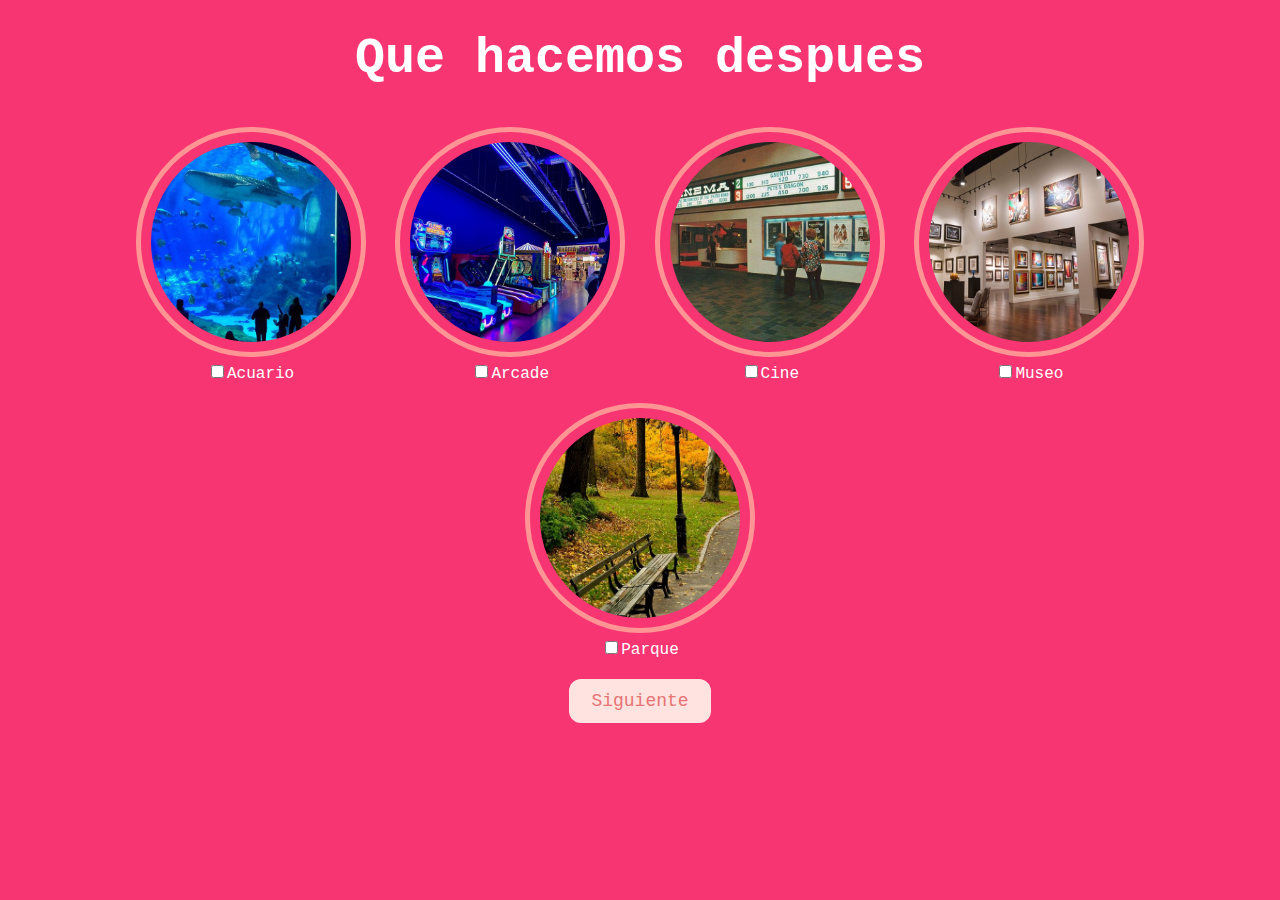
<file: src/main/resources/static/activities.html>
<!DOCTYPE html>
<html lang="en">
  <head>
    <meta charset="UTF-8" />
    <meta name="viewport" content="width=device-width, initial-scale=1.0" />
    <title>Actividades</title>
    <link rel="stylesheet" href="css/activities.css" />
  </head>
  <body>
    <div id="activityquestion"><b>Que hacemos despues</b></div>
    <div class="activities-selection">
      <div class="activity-item">
        <img src="activities/aquarium.jpeg" alt="aquarium" />
        <label
          ><input
            type="checkbox"
            name="activities"
            value="aquarium"
          />Acuario</label
        >
      </div>
      <div class="activity-item">
        <img src="activities/arcade.jpeg" alt="arcade" />
        <label
          ><input
            type="checkbox"
            name="activities"
            value="arcade"
          />Arcade</label
        >
      </div>
      <div class="activity-item">
        <img src="activities/cinema.jpeg" alt="cinema" />
        <label
          ><input
            type="checkbox"
            name="activities"
            value="cinema"
          />Cine</label
        >
      </div>
     
      <div class="activity-item">
        <img src="activities/kunsthalle.jpeg" alt="kunsthalle" />
        <label
          ><input
            type="checkbox"
            name="activities"
            value="kunsthalle"
          />Museo</label
        >
      </div>
      <div class="activity-item">
        <img src="activities/park.jpeg" alt="park.jpeg" />
        <label
          ><input
            type="checkbox"
            name="activities"
            value="park.jpeg"
          />Parque</label
        >
      </div>
    </div>
    <button class="button" onclick="location.href='lastpage.html'">
      Siguiente
    </button>
    <script>
        document.addEventListener("DOMContentLoaded", () => {
          const button = document.querySelector(".button");
      
          button.addEventListener("click", async () => {
            const selectedActivities = [];
            document
              .querySelectorAll("input[name='activities']:checked")
              .forEach((checkbox) => {
                selectedActivities.push({ nombre: checkbox.value });
              });
      
            // Enviar los datos a Spring Boot
            const response = await fetch("/api/guardar", {
              method: "POST",
              headers: {
                "Content-Type": "application/json",
              },
              body: JSON.stringify(selectedActivities),
            });
      
            if (response.ok) {
              alert("Actividades guardadas en la base de datos");
            } else {
              alert("Error al guardar");
            }
          });
        });
      </script>
      
  </body>
</html>
</file>
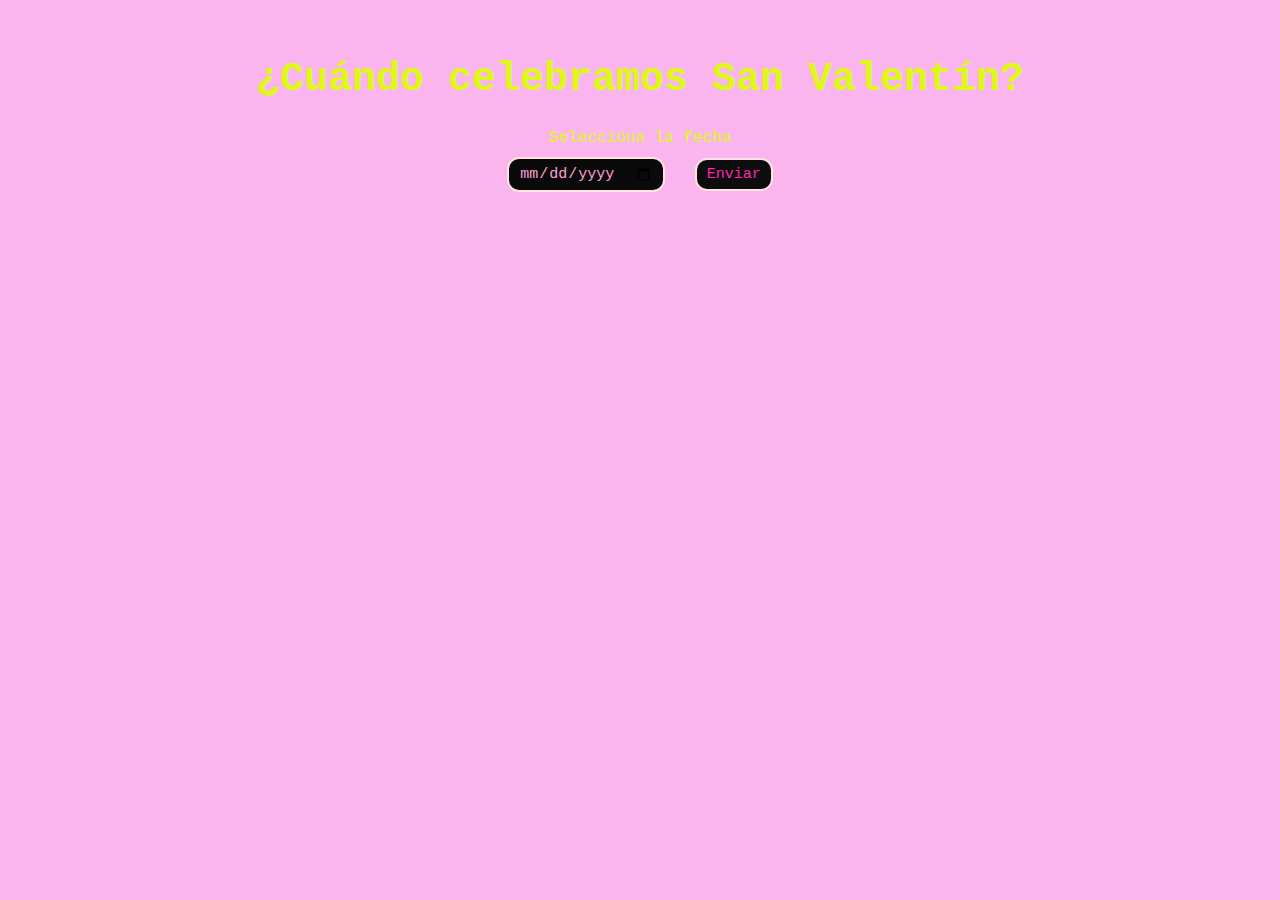
<file: src/main/resources/static/date.html>
<!DOCTYPE html>
<html lang="en">
  <head>
    <meta charset="UTF-8" />
    <meta name="viewport" content="width=device-width, initial-scale=1.0" />
    <title>Date</title>
    <link rel="stylesheet" href="css/date.css" />
  </head>
  <body>
    <h1 title="choose a date">¿Cuándo celebramos San Valentín?</h1>
    <form id="dateForm">
      <label for="selectedDate">Selecciona la fecha</label>
      <div>
        <input type="date" id="selectedDate" required />
        <button class="button" type="submit">Enviar</button>
      </div>
    </form>

    <script>
      document.getElementById("dateForm").addEventListener("submit", async function (event) {
        event.preventDefault(); // Evita el envío tradicional del formulario

        const selectedDate = document.getElementById("selectedDate").value;

        if (!selectedDate) {
          alert("Por favor, selecciona una fecha antes de enviar.");
          return;
        }

        try {
          const response = await fetch("/api/guardar-fecha", {
            method: "POST",
            headers: {
              "Content-Type": "application/json",
            },
            body: JSON.stringify({ selectedDate }),
          });

          const data = await response.json();
          console.log("Fecha guardada:", data);
          alert(data.message || "Fecha guardada correctamente");
          window.location.href = "food.html";
       
       
        } catch (error) {
          console.error( error);
          alert(error);
        }
      });
    </script>
  </body>
</html>
</file>
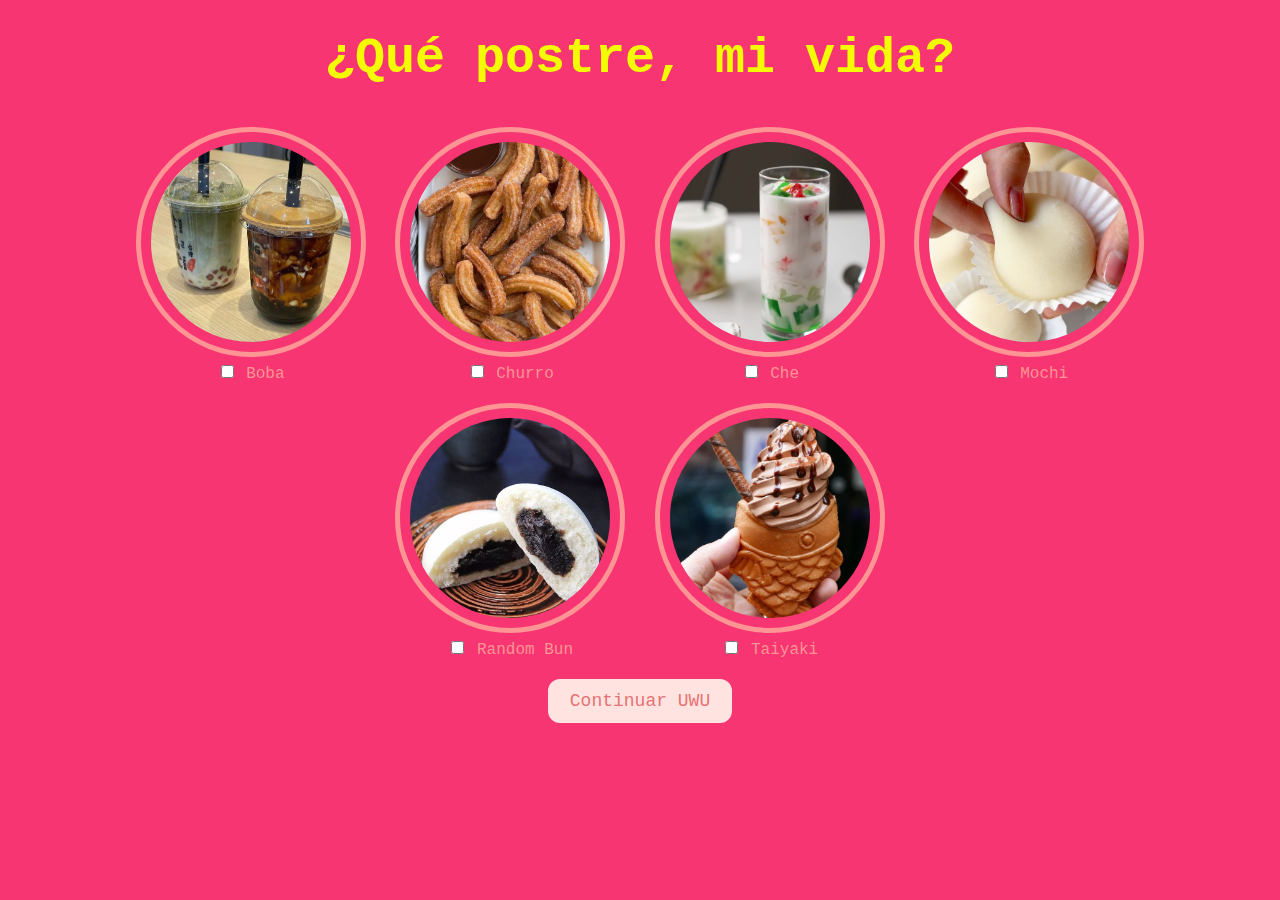
<file: src/main/resources/static/dessert.html>
<!DOCTYPE html>
<html lang="en">
  <head>
    <meta charset="UTF-8" />
    <meta name="viewport" content="width=device-width, initial-scale=1.0" />
    <title>Postre</title>
    <link rel="stylesheet" href="css/dessert.css" />
  </head>
  <body>
    <div id="dessertquestion">¿Qué postre, mi vida?</div>

    <div class="dessert-selection">
      <div class="dessert-item">
        <img src="food/boba.jpeg" alt="boba" />
        <label><input type="checkbox" name="dessert" value="boba" /> Boba</label>
      </div>
      <div class="dessert-item">
        <img src="food/churro.jpeg" alt="churro" />
        <label><input type="checkbox" name="dessert" value="churro" /> Churro</label>
      </div>
      <div class="dessert-item">
        <img src="food/che.jpeg" alt="che" />
        <label><input type="checkbox" name="dessert" value="che" /> Che</label>
      </div>
      <div class="dessert-item">
        <img src="food/mochi.jpeg" alt="mochi" />
        <label><input type="checkbox" name="dessert" value="mochi" /> Mochi</label>
      </div>
      <div class="dessert-item">
        <img src="food/randombun.jpeg" alt="randombun" />
        <label><input type="checkbox" name="dessert" value="randombun" /> Random Bun</label>
      </div>
      <div class="dessert-item">
        <img src="food/taiyaki.jpeg" alt="taiyaki" />
        <label><input type="checkbox" name="dessert" value="taiyaki" /> Taiyaki</label>
      </div>
    </div>
    <button class="button" id="submitButton">Continuar UWU</button>

    <script>
      document
        .getElementById("submitButton")
        .addEventListener("click", function () {
          const selectedDesserts = [];
          const checkboxes = document.querySelectorAll('input[name="dessert"]:checked');

          checkboxes.forEach((checkbox) => {
            selectedDesserts.push(checkbox.value);
          });

          if (selectedDesserts.length === 0) {
            alert("Por favor, selecciona al menos una opción.");
            return;
          }

          // Enviar las selecciones al backend
          fetch("http://localhost:8080/api/guardar-postre", {
            method: "POST",
            headers: {
              "Content-Type": "application/json",
            },
            body: JSON.stringify(selectedDesserts),
          })
            .then((response) => response.json())
            .then((data) => {
              console.log("Selecciones guardadas:", data);
              alert("Selecciones guardadas correctamente");

              // Redirigir a activities.html
              window.location.href = "activities.html";
            })
            .catch((error) => {
              console.error("Error:", error);
              alert("Error al guardar las selecciones");
            });
        });
    </script>
  </body>
</html>
</file>
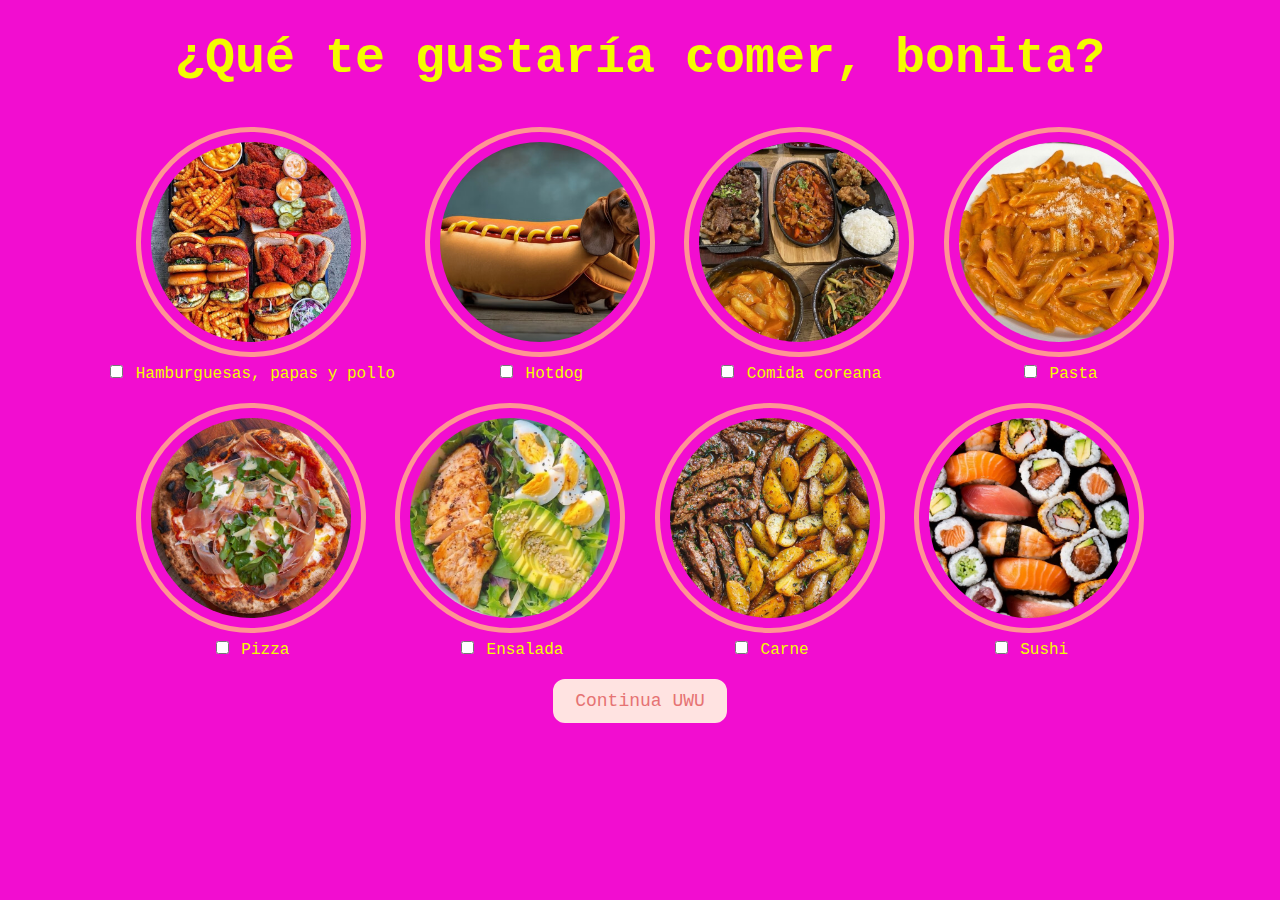
<file: src/main/resources/static/food.html>
<!DOCTYPE html>
<html lang="en">
  <head>
    <meta charset="UTF-8" />
    <meta name="viewport" content="width=device-width, initial-scale=1.0" />
    <title>Food Selection</title>
    <link rel="stylesheet" href="css/food.css" />
  </head>
  <body>
    <div id="foodquestion">
      <b>¿Qué te gustaría comer, bonita?</b>
    </div>

    <div class="food-selection">
      <div class="food-item">
        <img src="food/burgers.jpeg" alt="Burgers, fries and fried chicken" />
        <label
          ><input
            type="checkbox"
            name="food"
            value="Burgers, fries and fried chicken"
          />
          Hamburguesas, papas y pollo</label
        >
      </div>
      <div class="food-item">
        <img src="food/dog.jpeg" alt="hotdog" />
        <label><input type="checkbox" name="food" value="hotdog" /> Hotdog</label>
      </div>
      <div class="food-item">
        <img src="food/koreanfood.jpeg" alt="Korean food" />
        <label
          ><input type="checkbox" name="food" value="Korean food" /> Comida coreana</label
        >
      </div>
      <div class="food-item">
        <img src="food/pasta.jpeg" alt="pasta" />
        <label><input type="checkbox" name="food" value="pasta" /> Pasta</label>
      </div>
      <div class="food-item">
        <img src="food/pizza.jpeg" alt="pizza" />
        <label><input type="checkbox" name="food" value="pizza" /> Pizza</label>
      </div>
      <div class="food-item">
        <img src="food/salad.jpeg" alt="salad" />
        <label><input type="checkbox" name="food" value="salad" /> Ensalada</label>
      </div>
      <div class="food-item">
        <img src="food/steak.jpeg" alt="steak" />
        <label><input type="checkbox" name="food" value="steak" /> Carne</label>
      </div>
      <div class="food-item">
        <img src="food/sushi.jpeg" alt="sushi" />
        <label><input type="checkbox" name="food" value="sushi" /> Sushi</label>
      </div>
    </div>
    <button class="button" id="submitButton">Continua UWU</button>

    <script>
      document
        .getElementById("submitButton")
        .addEventListener("click", function () {
          const selectedFoods = [];
          const checkboxes = document.querySelectorAll('input[name="food"]:checked');

          checkboxes.forEach((checkbox) => {
            selectedFoods.push(checkbox.value);
          });

          if (selectedFoods.length === 0) {
            alert("Por favor, selecciona al menos una opción.");
            return;
          }

          // Enviar las selecciones al backend
          fetch("/api/guardar-comida", {
            method: "POST",
            headers: {
              "Content-Type": "application/json",
            },
            body: JSON.stringify(selectedFoods),
          })
            .then((response) => response.json())
            .then((data) => {
              console.log("Selecciones guardadas:", data);
              alert("Selecciones guardadas correctamente");

              // Redirigir a dessert.html
              window.location.href = "dessert.html";
            })
            .catch((error) => {
              console.error("Error:", error);
              alert("Error al guardar las selecciones");
            });
        });
    </script>
  </body>
</html>
</file>
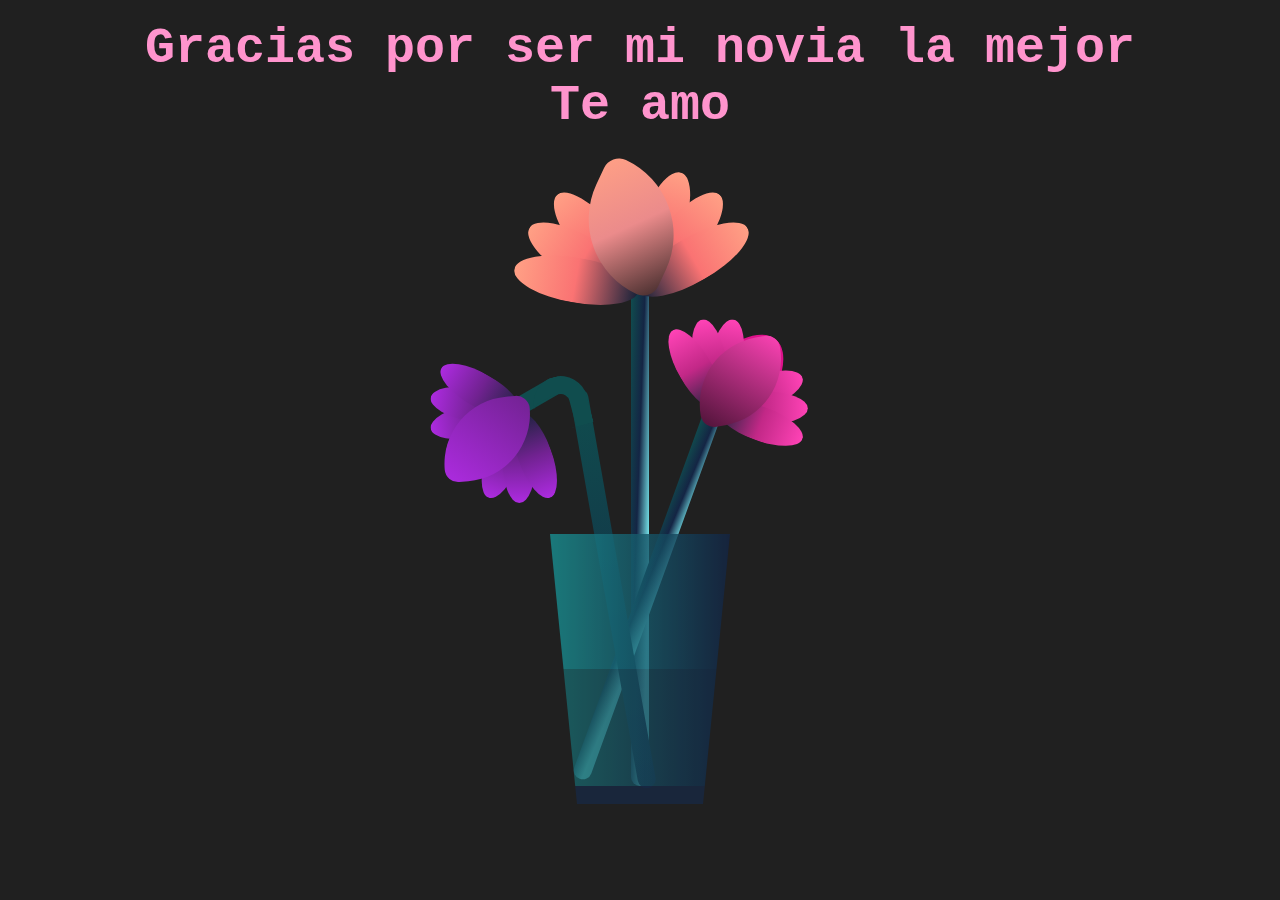
<file: src/main/resources/static/lastpage.html>
<!DOCTYPE html>
<html lang="en">
  <head>
    <meta charset="UTF-8" />
    <meta name="viewport" content="width=device-width, initial-scale=1.0" />
    <title>Te amoooo</title>
    <link rel="stylesheet" href="css/flower.css" />
  </head>
  <body>
    <div id="thankyou"><b>Gracias por ser mi novia la mejor<br>Te amo </b></div>
    <div class="flower">
      <div class="f-wrapper">
        <div class="flower__line"></div>
        <div class="f">
          <div class="flower__leaf flower__leaf--1"></div>
          <div class="flower__leaf flower__leaf--2"></div>
          <div class="flower__leaf flower__leaf--3"></div>
          <div class="flower__leaf flower__leaf--4"></div>
          <div class="flower__leaf flower__leaf--5"></div>
          <div class="flower__leaf flower__leaf--6"></div>
          <div class="flower__leaf flower__leaf--7"></div>
          <div
            class="flower__leaf flower__leaf--8 flower__fall-down--yellow"
          ></div>
        </div>
      </div>

      <div class="f-wrapper f-wrapper--2">
        <div class="flower__line"></div>
        <div class="f">
          <div class="flower__leaf flower__leaf--1"></div>
          <div class="flower__leaf flower__leaf--2"></div>
          <div class="flower__leaf flower__leaf--3"></div>
          <div class="flower__leaf flower__leaf--4"></div>
          <div class="flower__leaf flower__leaf--5"></div>
          <div class="flower__leaf flower__leaf--6"></div>
          <div class="flower__leaf flower__leaf--7"></div>
          <div
            class="flower__leaf flower__leaf--8 flower__fall-down--pink"
          ></div>
        </div>
      </div>

      <div class="f-wrapper f-wrapper--3">
        <div class="flower__line"></div>
        <div class="f">
          <div class="flower__leaf flower__leaf--1"></div>
          <div class="flower__leaf flower__leaf--2"></div>
          <div class="flower__leaf flower__leaf--3"></div>
          <div class="flower__leaf flower__leaf--4"></div>
          <div class="flower__leaf flower__leaf--5"></div>
          <div class="flower__leaf flower__leaf--6"></div>
          <div class="flower__leaf flower__leaf--7"></div>
          <div
            class="flower__leaf flower__leaf--8 flower__fall-down--purple"
          ></div>
        </div>
      </div>
      <div class="flower__glass"></div>
    </div>
  </body>
</html>
</file>
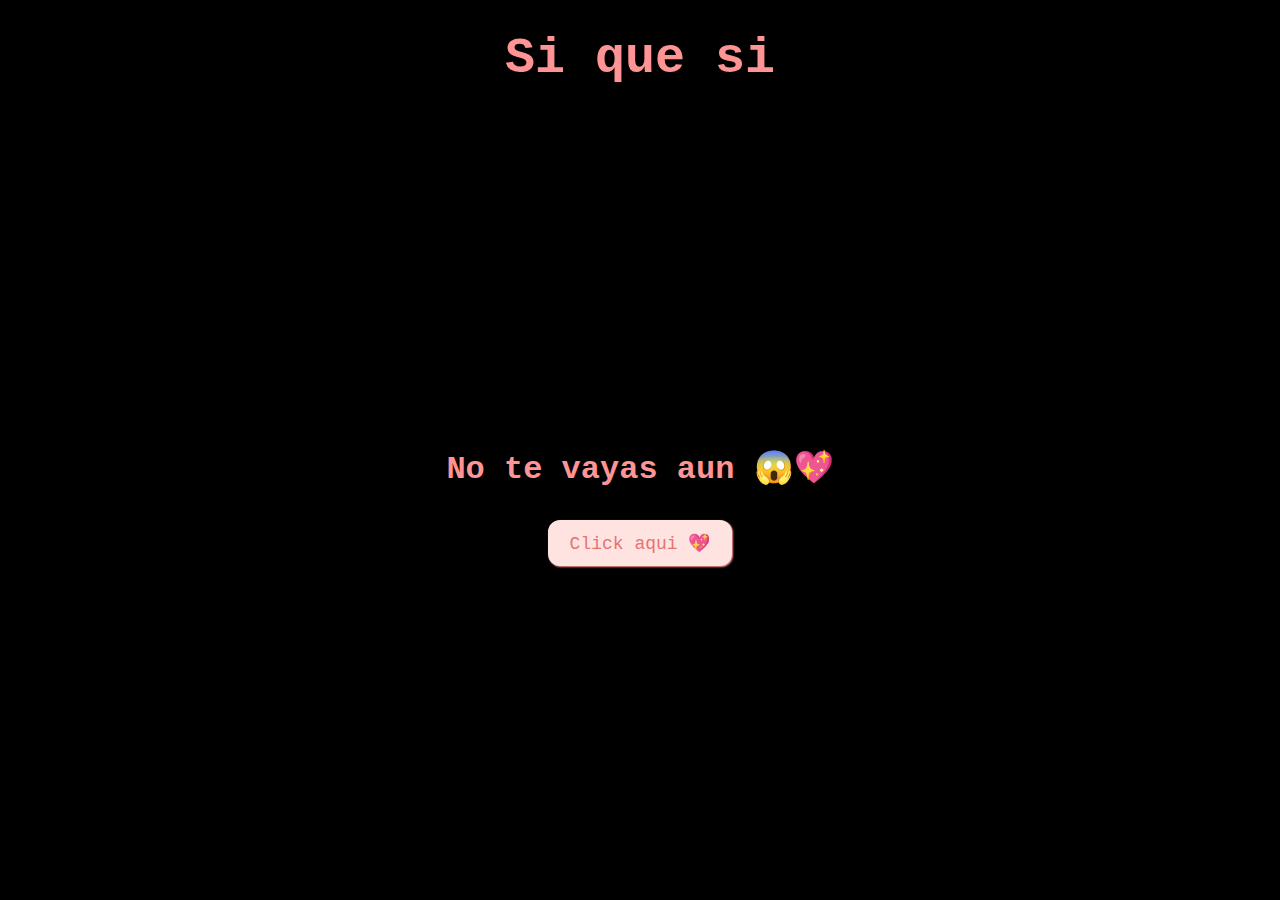
<file: src/main/resources/static/thankyou.html>
<!DOCTYPE html>
<html lang="en">
  <head>
    <meta charset="UTF-8" />
    <meta name="viewport" content="width=device-width, initial-scale=1.0" />
    <title>Te amo</title>
    <link rel="stylesheet" href="css/lastpage.css" />
  </head>
  <body>
    <div id="thankyou"><b>Si que si</b></div>

    <iframe width="560" height="315" src="https://www.youtube.com/embed/vN8XO80iqm0?si=lpFfCGQEw04sI2z1" title="YouTube video player" frameborder="0" allow="accelerometer; autoplay; clipboard-write; encrypted-media; gyroscope; picture-in-picture; web-share" referrerpolicy="strict-origin-when-cross-origin" allowfullscreen></iframe>
    
    <h1>No te vayas aun 😱💖 </h1>
    <button class="button" onclick="location.href='date.html'">
      Click aqui 💖
    </button>
  </body>
</html>
</file>
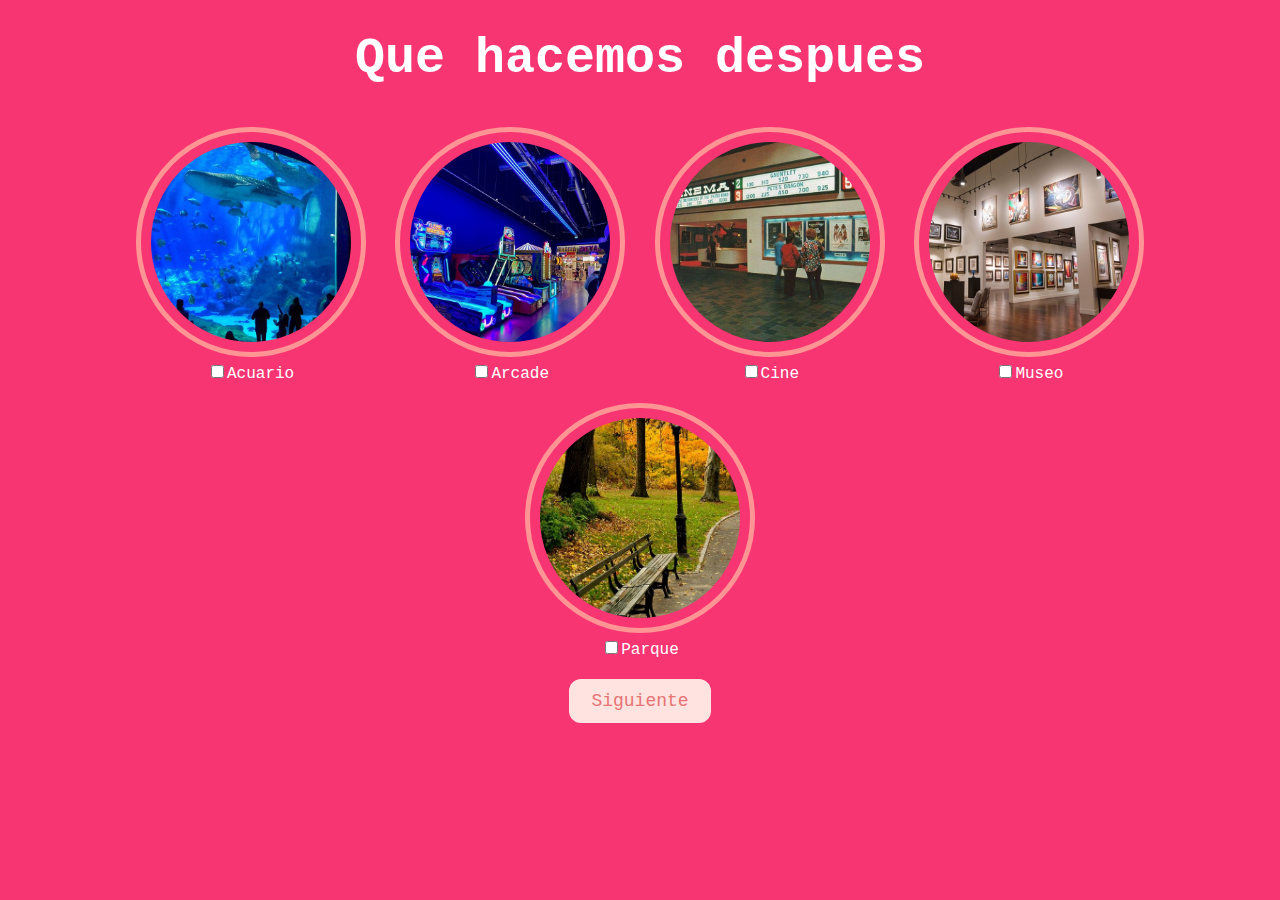
<file: bin/src/main/resources/static/activities.html>
<!DOCTYPE html>
<html lang="en">
  <head>
    <meta charset="UTF-8" />
    <meta name="viewport" content="width=device-width, initial-scale=1.0" />
    <title>Actividades</title>
    <link rel="stylesheet" href="css/activities.css" />
  </head>
  <body>
    <div id="activityquestion"><b>Que hacemos despues</b></div>
    <div class="activities-selection">
      <div class="activity-item">
        <img src="activities/aquarium.jpeg" alt="aquarium" />
        <label
          ><input
            type="checkbox"
            name="activities"
            value="aquarium"
          />Acuario</label
        >
      </div>
      <div class="activity-item">
        <img src="activities/arcade.jpeg" alt="arcade" />
        <label
          ><input
            type="checkbox"
            name="activities"
            value="arcade"
          />Arcade</label
        >
      </div>
      <div class="activity-item">
        <img src="activities/cinema.jpeg" alt="cinema" />
        <label
          ><input
            type="checkbox"
            name="activities"
            value="cinema"
          />Cine</label
        >
      </div>
     
      <div class="activity-item">
        <img src="activities/kunsthalle.jpeg" alt="kunsthalle" />
        <label
          ><input
            type="checkbox"
            name="activities"
            value="kunsthalle"
          />Museo</label
        >
      </div>
      <div class="activity-item">
        <img src="activities/park.jpeg" alt="park.jpeg" />
        <label
          ><input
            type="checkbox"
            name="activities"
            value="park.jpeg"
          />Parque</label
        >
      </div>
    </div>
    <button class="button" onclick="location.href='lastpage.html'">
      Siguiente
    </button>
    <script>
        document.addEventListener("DOMContentLoaded", () => {
          const button = document.querySelector(".button");
      
          button.addEventListener("click", async () => {
            const selectedActivities = [];
            document
              .querySelectorAll("input[name='activities']:checked")
              .forEach((checkbox) => {
                selectedActivities.push({ nombre: checkbox.value });
              });
      
            // Enviar los datos a Spring Boot
            const response = await fetch("/api/guardar", {
              method: "POST",
              headers: {
                "Content-Type": "application/json",
              },
              body: JSON.stringify(selectedActivities),
            });
      
            if (response.ok) {
              alert("Actividades guardadas en la base de datos");
            } else {
              alert("Error al guardar");
            }
          });
        });
      </script>
      
  </body>
</html>
</file>
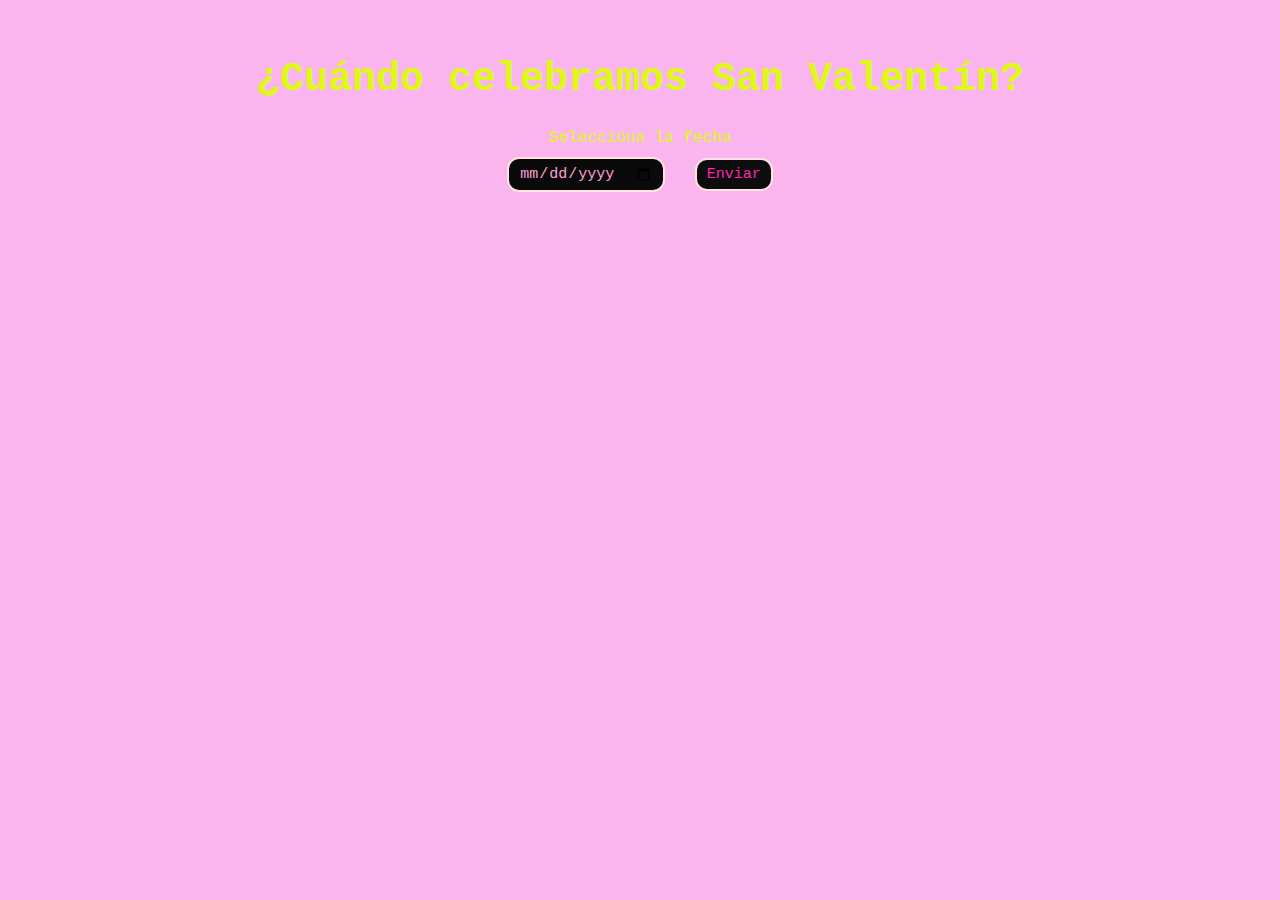
<file: bin/src/main/resources/static/date.html>
<!DOCTYPE html>
<html lang="en">
  <head>
    <meta charset="UTF-8" />
    <meta name="viewport" content="width=device-width, initial-scale=1.0" />
    <title>Date</title>
    <link rel="stylesheet" href="css/date.css" />
  </head>
  <body>
    <h1 title="choose a date">¿Cuándo celebramos San Valentín?</h1>
    <form id="dateForm">
      <label>Selecciona la fecha</label>
      <div>
        <input type="date" id="selectedDate" />
        <button class="button" type="submit">Enviar</button>
      </div>
    </form>

    <script>
      document
        .getElementById("dateForm")
        .addEventListener("submit", function (event) {
          event.preventDefault(); // Evitar que el formulario se envíe de forma tradicional

          const selectedDate = document.getElementById("selectedDate").value;

          // Enviar la fecha al backend
          fetch("https://teamomucho.up.railway.app/api/guardar-fecha", {
            method: "POST",
            headers: {
              "Content-Type": "application/json",
            },
            body: JSON.stringify(selectedDate),
          })
            .then((response) => response.json())
            .then((data) => {
              console.log("Fecha guardada:", data);
              alert("Fecha guardada correctamente");
            })
            .catch((error) => {
              console.error("Error:", error);
              alert("Error al guardar la fecha");
            });
        });
    </script>
  </body>
</html>
</file>
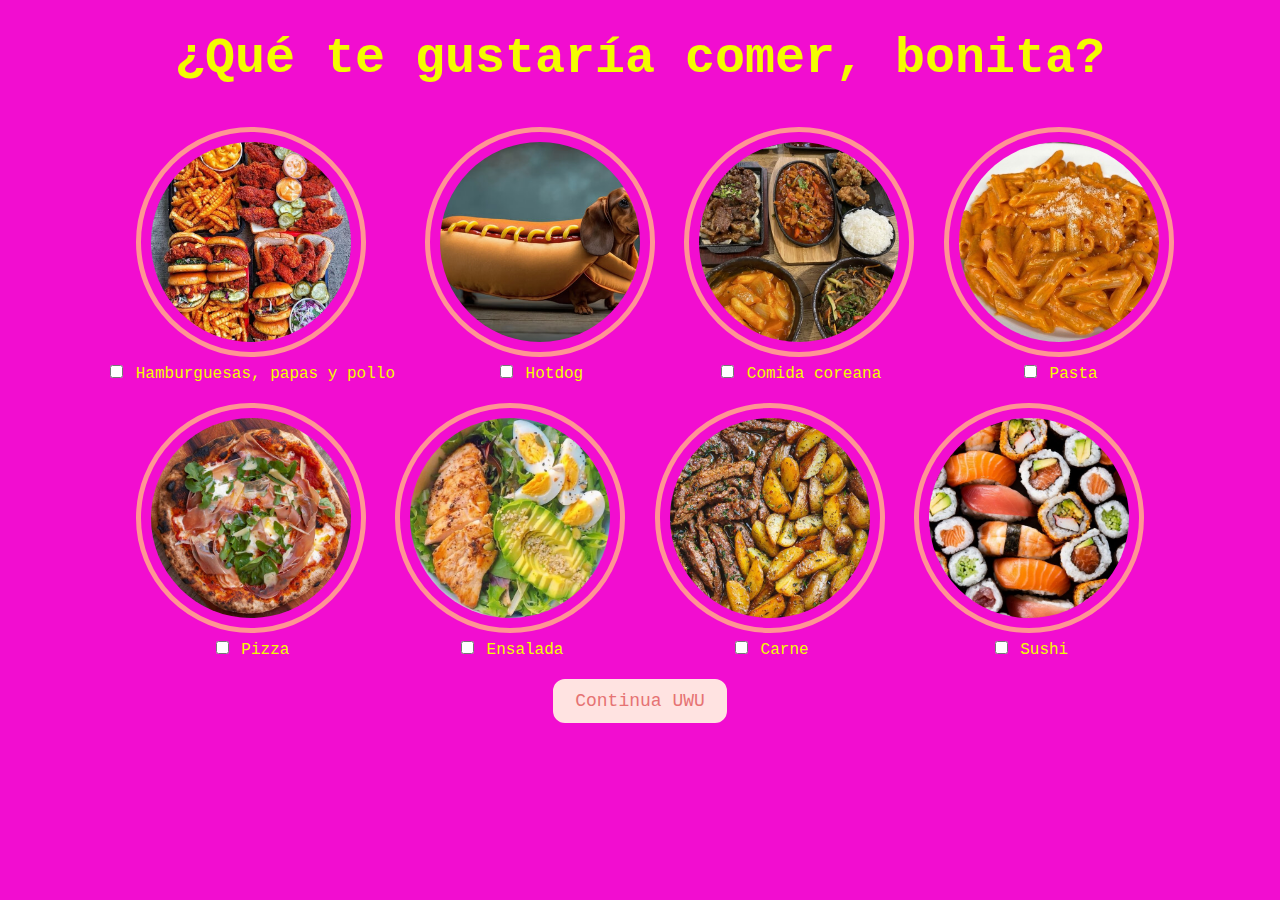
<file: bin/src/main/resources/static/food.html>
<!DOCTYPE html>
<html lang="en">
  <head>
    <meta charset="UTF-8" />
    <meta name="viewport" content="width=device-width, initial-scale=1.0" />
    <title>Food Selection</title>
    <link rel="stylesheet" href="css/food.css" />
  </head>
  <body>
    <div id="foodquestion">
      <b>¿Qué te gustaría comer, bonita?</b>
    </div>

    <div class="food-selection">
      <div class="food-item">
        <img src="food/burgers.jpeg" alt="Burgers, fries and fried chicken" />
        <label
          ><input
            type="checkbox"
            name="food"
            value="Burgers, fries and fried chicken"
          />
          Hamburguesas, papas y pollo</label
        >
      </div>
      <div class="food-item">
        <img src="food/dog.jpeg" alt="hotdog" />
        <label><input type="checkbox" name="food" value="hotdog" /> Hotdog</label>
      </div>
      <div class="food-item">
        <img src="food/koreanfood.jpeg" alt="Korean food" />
        <label
          ><input type="checkbox" name="food" value="Korean food" /> Comida coreana</label
        >
      </div>
      <div class="food-item">
        <img src="food/pasta.jpeg" alt="pasta" />
        <label><input type="checkbox" name="food" value="pasta" /> Pasta</label>
      </div>
      <div class="food-item">
        <img src="food/pizza.jpeg" alt="pizza" />
        <label><input type="checkbox" name="food" value="pizza" /> Pizza</label>
      </div>
      <div class="food-item">
        <img src="food/salad.jpeg" alt="salad" />
        <label><input type="checkbox" name="food" value="salad" /> Ensalada</label>
      </div>
      <div class="food-item">
        <img src="food/steak.jpeg" alt="steak" />
        <label><input type="checkbox" name="food" value="steak" /> Carne</label>
      </div>
      <div class="food-item">
        <img src="food/sushi.jpeg" alt="sushi" />
        <label><input type="checkbox" name="food" value="sushi" /> Sushi</label>
      </div>
    </div>
    <button class="button" id="submitButton">Continua UWU</button>

    <script>
      document
        .getElementById("submitButton")
        .addEventListener("click", function () {
          const selectedFoods = [];
          const checkboxes = document.querySelectorAll('input[name="food"]:checked');

          checkboxes.forEach((checkbox) => {
            selectedFoods.push(checkbox.value);
          });

          if (selectedFoods.length === 0) {
            alert("Por favor, selecciona al menos una opción.");
            return;
          }

          // Enviar las selecciones al backend
          fetch("http://localhost:8080/api/guardar-comida", {
            method: "POST",
            headers: {
              "Content-Type": "application/json",
            },
            body: JSON.stringify(selectedFoods),
          })
            .then((response) => response.json())
            .then((data) => {
              console.log("Selecciones guardadas:", data);
              alert("Selecciones guardadas correctamente");

              // Redirigir a dessert.html
              window.location.href = "dessert.html";
            })
            .catch((error) => {
              console.error("Error:", error);
              alert("Error al guardar las selecciones");
            });
        });
    </script>
  </body>
</html>
</file>
<file: src/main/resources/static/css/activities.css>
body {
  text-align: center;
  margin-top: 30px;
  font-family: "Courier";
  background-color: #f73572;
  color: #ffff;
}
#activityquestion {
  font-size: 50px;
  margin-bottom: 30px;
}
.activity-item {
  display: inline-block;
  margin: 10px;
  vertical-align: top;
  color: #ffff;
}
.activity-item img {
  height: 200px;
  width: 200px;
  border-radius: 50%;
  border: 5px solid #ff9494;
  object-fit: cover;
  padding: 10px;
}
.activity-item label {
  display: block;
}
.button {
  padding: 10px 20px;
  font-size: 18px;
  cursor: pointer;
  margin: 10px;
  font-family: "courier";
  margin-bottom: 20px;
  background-color: #ffe3e1;
  color: #e67373;
  border-radius: 12px;
  border: 2px solid #ffe3e1;
}
</file>
<file: src/main/resources/static/css/date.css>
body {
  text-align: center;
  margin-top: 30px;
  font-family: "Courier";
  background-color: #fbb5ee;
  color: #dff917;
  display: flex;
  flex-direction: column;
}
h1 {
  font-size: 40px;
}

form .header {
  width: 100%;
  display: flex;
  font-size: 20px;
  margin-bottom: 20px;
  color: #ff9494;
}

.form-group {
  display: flex;
  flex-direction: column;
  justify-content: center;
  font-size: 25px;
}

.button {
  padding: 6px 10px;
  font-size: 15px;
  cursor: pointer;
  margin: 10px;
  font-family: "courier";
  margin-bottom: 10px;
  background-color: #0e0d0d;
  color: #fd23b8;
  border-radius: 12px;
  border: 2px solid #ffe3e1;
  transition: 0.3s;
}

.button:hover {
  background-color: #ff9494;
  color: #ffe3e1;
  border: 2px solid #ff9494;
}

input[type="date"] {
  padding: 6px 10px;
  font-size: 15px;
  cursor: pointer;
  margin: 10px;
  font-family: "courier";
  margin-bottom: 10px;
  background-color: #0a0a0a;
  color: #fea1d4;
  border-radius: 12px;
  border: 2px solid #ffe3e1;
}
</file>
<file: src/main/resources/static/css/dessert.css>
body {
  text-align: center;
  margin-top: 30px;
  font-family: courier;
  background-color: #f73572;
  color: #f3fc00;
}
#dessertquestion {
  font-size: 50px;
  margin-bottom: 30px;
  font-weight: bold;
}
.dessert-item {
  display: inline-table;
  margin: 10px;
  vertical-align: top;
  color: #ff9494;
}
.dessert-item img {
  height: 200px;
  width: 200px;
  border-radius: 50%;
  border: 5px solid #ff9494;
  object-fit: cover;
  padding: 10px;
}
.dessert-item label {
  display: block;
}
.button {
  padding: 10px 20px;
  font-size: 18px;
  cursor: pointer;
  margin: 10px;
  font-family: "courier";
  margin-bottom: 20px;
  background-color: #ffe3e1;
  color: #e67373;
  border-radius: 12px;
  border: 2px solid #ffe3e1;
}
</file>
<file: src/main/resources/static/css/food.css>
body {
  text-align: center;
  margin-top: 30px;
  font-family: "Courier";
  background-color: #f20dd0;
  color: #f3fc00;
}
#foodquestion {
  font-size: 50px;
  margin-bottom: 30px;
}
.food-item {
  display: inline-block;
  margin: 10px;
  vertical-align: top;
  color: #f3fc00;
}
.food-item img {
  height: 200px;
  width: 200px;
  border-radius: 50%;
  border: 5px solid #ff9494;
  object-fit: cover;
  padding: 10px;
}
.food-item label {
  display: block;
}
.button {
  padding: 10px 20px;
  font-size: 18px;
  cursor: pointer;
  margin: 10px;
  font-family: "courier";
  margin-bottom: 20px;
  background-color: #ffe3e1;
  color: #e67373;
  border-radius: 12px;
  border: 2px solid #ffe3e1;
}
</file>
<file: src/main/resources/static/css/flower.css>
*,
*::after,
*::before{
    padding: 0;
    margin: 0;
    box-sizing: border-box;
}

:root{
    --color-bg: linear-gradient(to top,#010329,#000005);
    --color-glass:linear-gradient(to left,#142544,#1a9092);
    --color-water:linear-gradient(to left,#142544,#1b6d6e);
}

body{
    background-color: #202020;
    min-height: 100vh;
    display: flex;
    flex-direction: column; /* Change the direction to column */
    align-items: center;
    justify-content: flex-start; /* Align items to the start of the container */
    overflow: hidden;
	color: #ff94cd;
	font-family: courier;
}

#thankyou {
    width: 100%; /* Ensure it spans the full width */
    text-align: center; /* Keep the text centered */
    margin-top: 20px; /* Add some space at the top */
    z-index: 1000; /* Ensure it's above other elements if needed */
    position: relative; /* Adjust based on layout needs */
	margin-bottom: 400px;
	font-size: 50px;
}

.flower{
    position: relative;
}

.flower__glass{
    width:20vmin;
    height: 30vmin;
    background-image: var(--color-glass);
    clip-path: polygon(0 0, 100% 0, 85% 100%, 15% 100%);
    opacity: .8;
    position: relative;
}

.flower__glass::after{
    content: '';
    position: absolute;
    bottom: 0;
    left: 0;
    background-color: #182843;
    width: 100%;
    height: 2vmin;
}

.flower__glass::before{
    content: '';
    position: absolute;
    bottom: 0;
    left: 0;
    background-image: var(--color-water);
    width: 100%;
    height: 15vmin;
}

.f-wrapper{
    position: absolute;
    left: 45%;
    bottom: 2vmin;
}

.f-wrapper--2{
    left: 50%;
    bottom: 5%;
    transform-origin: 10% left;
    transform: rotate(20deg);
}

.f-wrapper--3{
    left: 30%;
    bottom: 5%;
    transform-origin: 10% left;
    transform: rotate(-10deg);
}

.f-wrapper--3 .flower__line{
    height: 45vmin;
    position: relative;
}

.f-wrapper--3 .flower__line::after{
    content: '';
    position: absolute;
    left:0;
    top: 0;
    width: 6vmin;
    height: 6vmin;
    transform: translate(-69%,-30%) rotate(-5deg);
    border-radius:10vmin 10vmin 0 0;
    border: 2vmin solid  #104d4e;
    border-bottom: transparent;
    border-left: transparent;
}

.f-wrapper--3 .flower__line::before{
    content: '';
    position: absolute;
    left:-40%;
    top: -1%;
    width: 6vmin;
    height: 2vmin;
    transform-origin: right;
    transform: translate(-100%,-80%) rotate(-20deg);
    background-color: #104d4e;
    border-radius: 2vmin;
}

.f-wrapper--3 .flower__line{
    background-image: linear-gradient(to top,#142544,#104d4e);
}


.f-wrapper--2 .flower__line{
    height: 45vmin;
}

.f-wrapper--2 .f{
    transform: translateX(-50%) rotate(20deg);
}

.f-wrapper--3 .f{
    transform: translate(-350%,-50%) rotate(-120deg);
}

.f-wrapper--2 .flower__leaf:not(:first-child){
    width: 3.8vmin;
    height: 10vmin;
    background-image: linear-gradient(to bottom, #ff43b6 ,#c22887, #1a233a 99%);
}

.f-wrapper--3 .flower__leaf:not(:first-child){
    width: 3.8vmin;
    height: 10vmin;
    background-image: linear-gradient(to bottom, #ad2be0 ,#712291, #1a233a 99%);
}

.f-wrapper--3 .flower__leaf--1{
    width: 8vmin;
    height: 10vmin;
    bottom: 2vmin;
    background-color: #ad2be0;
}

.f-wrapper--2 .flower__leaf--1{
    width: 8vmin;
    height: 10vmin;
    bottom: 2vmin;
    background-color: #de118b;
}

.f-wrapper--2 .f .flower__leaf--8{
    width: 10vmin;
    height: 9vmin;
    bottom: 3vmin;
    left: -30%;
    transform: rotate(-50deg);
    background-image: linear-gradient(to left bottom, #ff43b6 ,#4d1337);;
}

.f-wrapper--3 .f .flower__leaf--8{
    width: 10vmin;
    height: 9vmin;
    left: -10% !important;
    background-image: linear-gradient(to left bottom, #ad2be0 ,#712291);;
}

.flower__line{
    width: 2vmin;
    height: 56vmin;
    background-image: linear-gradient(to left top,#82fdff 20%,#142544,#104d4e);
    border-radius: 4vmin;
}

.f{
    position: absolute;
    top: 1vmin;
    left: 50%;
    transform: translateX(-50%) rotate(-10deg);
    width: 2vmin;
    height: 2vmin;
}


.flower__leaf{
    position: absolute;
    left: 50%;
    bottom: 2vmin;
    transform: translateX(-50%);
    width: 5vmin;
    height: 14vmin;
    background-image: linear-gradient(to bottom, #ffa085 ,#fa7373, #1a233a 99%);

    clip-path: ellipse(50% 50% at 50% 50%);
    transform-origin: center bottom;
    animation: open-flower 2s 1s backwards;
}

.flower__leaf--1{
    width: 10vmin;
    height: 12vmin;
    bottom: 3vmin;
    border-radius: 50% 50% 50% 50% / 80% 80% 20% 20%;
    background-color: #e24f5f;
    background-image: none;
    animation: open-flowe--middle  1.4s 1s backwards;
}

.flower__leaf--2{
    transform: translateX(-50%) rotate(-30deg);
}
.flower__leaf--3{
    transform: translateX(-50%) rotate(-50deg);
}
.flower__leaf--4{
    transform: translateX(-50%) rotate(-70deg);
}

.flower__leaf--5{
    transform: translateX(-50%) rotate(30deg);
}

.flower__leaf--6{
    transform: translateX(-50%) rotate(50deg);
}

.flower__leaf--7{
    transform: translateX(-50%) rotate(70deg);
}

.flower__leaf--8{
    width: 13vmin;
    height: 11vmin;
    bottom: 6vmin;
    left: -30%;
    border-radius: none;
    clip-path: none;
    border-radius: 10vmin 2vmin 10vmin 2vmin;
    transform: rotate(-55deg);
    background-image: linear-gradient(to left bottom, #ffa085 ,#eb8b8b,#492f2f 98%);
}

.flower__fall-down--yellow{
    animation: flower-fall-down-yellow  8s 1.2s linear forwards;
}

.flower__fall-down--pink{
    animation: flower-fall-down-pink  5s 1.2s linear forwards;
}

.flower__fall-down--purple{
    bottom: 4vmin;
    animation:flower-fall-down-purple  6s 1.2s linear forwards, flower-falling 6s 7.2s linear infinite;
}


@keyframes open-flower{
        0%{
            transform:  translateX(-50%) rotate(0);
        }
}

@keyframes open-flowe--middle {
    0%{
        opacity: 0;
        transform: translateX(-50%) scale(0);
    }
}

@keyframes flower-fall-down-pink {

    0%{
        transform: rotate(-55deg);
    }

    50%{
        transform: rotateX(-100deg);
    }

    100%{
        transform:translate(2vmin,28vmin);
    }

}

@keyframes flower-fall-down-yellow {

    0%{
        transform: rotate(-55deg);
    }

    50%{
        bottom: 3vmin;
        transform: rotateX(-100deg);
    }

    100%{
        transform:translate(2vmin,70vmin) rotate(150deg);
    }

}

@keyframes flower-fall-down-purple {

    0%{
        transform: rotate(-50deg);
    }

    25%{
        bottom: 1vmin ;
        transform: rotateX(-100deg);
        perspective: 0px;
    }

    50%{
        perspective: 0px;
        transform:translate(-30vmin,2vmin) rotate(90deg);
    }

    75%{
        perspective: 0px;
        transform:translate(-34vmin,-2vmin);
    }

    100%{
        transform-origin: center;
        transform:translate(-34vmin,-2vmin) rotateY(-80deg) rotateX(35deg);
    }

}

@keyframes flower-falling {
    0%,100%{
        transform-origin: center;
        transform:translate(-34vmin,-2vmin) rotateY(-80deg) rotateX(35deg);
    }

    25%{
        transform-origin: center;
        transform:translate(-34.4vmin,-2vmin) rotateY(-84deg) rotateX(35deg);
    }

    50%{
        transform-origin: center;
        transform:translate(-32vmin,-4.2vmin) rotateY(-80deg) rotateX(35deg);
    }

    75%{
        transform-origin: center;
        transform:translate(-36vmin,1.1vmin) rotateY(-80deg) rotateX(35deg);
    }
}
</file>
<file: src/main/resources/static/css/lastpage.css>
body {
  text-align: center;
  margin-top: 30px;
  font-family: "Courier";
  background-color: #000;
  color: #ff9494;
}
#thankyou {
  font-size: 50px;
  margin-bottom: 20px;
}
.rizz {
  margin-bottom: 10 px;
}
.button {
  padding: 10px 20px;
  font-size: 18px;
  cursor: pointer;
  margin: 10px;
  font-family: "courier";
  margin-bottom: 20px;
  background-color: #ffe3e1;
  color: #e67373;
  border-radius: 12px;
  border: 2px solid #ffe3e1;
  box-shadow: 1px 1px 2px #ff9494;
  transition: 0.3s;
}

.button:hover {
  background-color: #ff9494;
  color: #ffe3e1;
  border: 2px solid #ff9494;
  box-shadow: 1px 1px 2px #ffe3e1;
}
</file>
<file: bin/src/main/resources/static/css/activities.css>
body {
  text-align: center;
  margin-top: 30px;
  font-family: "Courier";
  background-color: #f73572;
  color: #ffff;
}
#activityquestion {
  font-size: 50px;
  margin-bottom: 30px;
}
.activity-item {
  display: inline-block;
  margin: 10px;
  vertical-align: top;
  color: #ffff;
}
.activity-item img {
  height: 200px;
  width: 200px;
  border-radius: 50%;
  border: 5px solid #ff9494;
  object-fit: cover;
  padding: 10px;
}
.activity-item label {
  display: block;
}
.button {
  padding: 10px 20px;
  font-size: 18px;
  cursor: pointer;
  margin: 10px;
  font-family: "courier";
  margin-bottom: 20px;
  background-color: #ffe3e1;
  color: #e67373;
  border-radius: 12px;
  border: 2px solid #ffe3e1;
}
</file>
<file: bin/src/main/resources/static/css/date.css>
body {
  text-align: center;
  margin-top: 30px;
  font-family: "Courier";
  background-color: #fbb5ee;
  color: #dff917;
  display: flex;
  flex-direction: column;
}
h1 {
  font-size: 40px;
}

form .header {
  width: 100%;
  display: flex;
  font-size: 20px;
  margin-bottom: 20px;
  color: #ff9494;
}

.form-group {
  display: flex;
  flex-direction: column;
  justify-content: center;
  font-size: 25px;
}

.button {
  padding: 6px 10px;
  font-size: 15px;
  cursor: pointer;
  margin: 10px;
  font-family: "courier";
  margin-bottom: 10px;
  background-color: #0e0d0d;
  color: #fd23b8;
  border-radius: 12px;
  border: 2px solid #ffe3e1;
  transition: 0.3s;
}

.button:hover {
  background-color: #ff9494;
  color: #ffe3e1;
  border: 2px solid #ff9494;
}

input[type="date"] {
  padding: 6px 10px;
  font-size: 15px;
  cursor: pointer;
  margin: 10px;
  font-family: "courier";
  margin-bottom: 10px;
  background-color: #0a0a0a;
  color: #fea1d4;
  border-radius: 12px;
  border: 2px solid #ffe3e1;
}
</file>
<file: bin/src/main/resources/static/css/food.css>
body {
  text-align: center;
  margin-top: 30px;
  font-family: "Courier";
  background-color: #f20dd0;
  color: #f3fc00;
}
#foodquestion {
  font-size: 50px;
  margin-bottom: 30px;
}
.food-item {
  display: inline-block;
  margin: 10px;
  vertical-align: top;
  color: #f3fc00;
}
.food-item img {
  height: 200px;
  width: 200px;
  border-radius: 50%;
  border: 5px solid #ff9494;
  object-fit: cover;
  padding: 10px;
}
.food-item label {
  display: block;
}
.button {
  padding: 10px 20px;
  font-size: 18px;
  cursor: pointer;
  margin: 10px;
  font-family: "courier";
  margin-bottom: 20px;
  background-color: #ffe3e1;
  color: #e67373;
  border-radius: 12px;
  border: 2px solid #ffe3e1;
}
</file>
